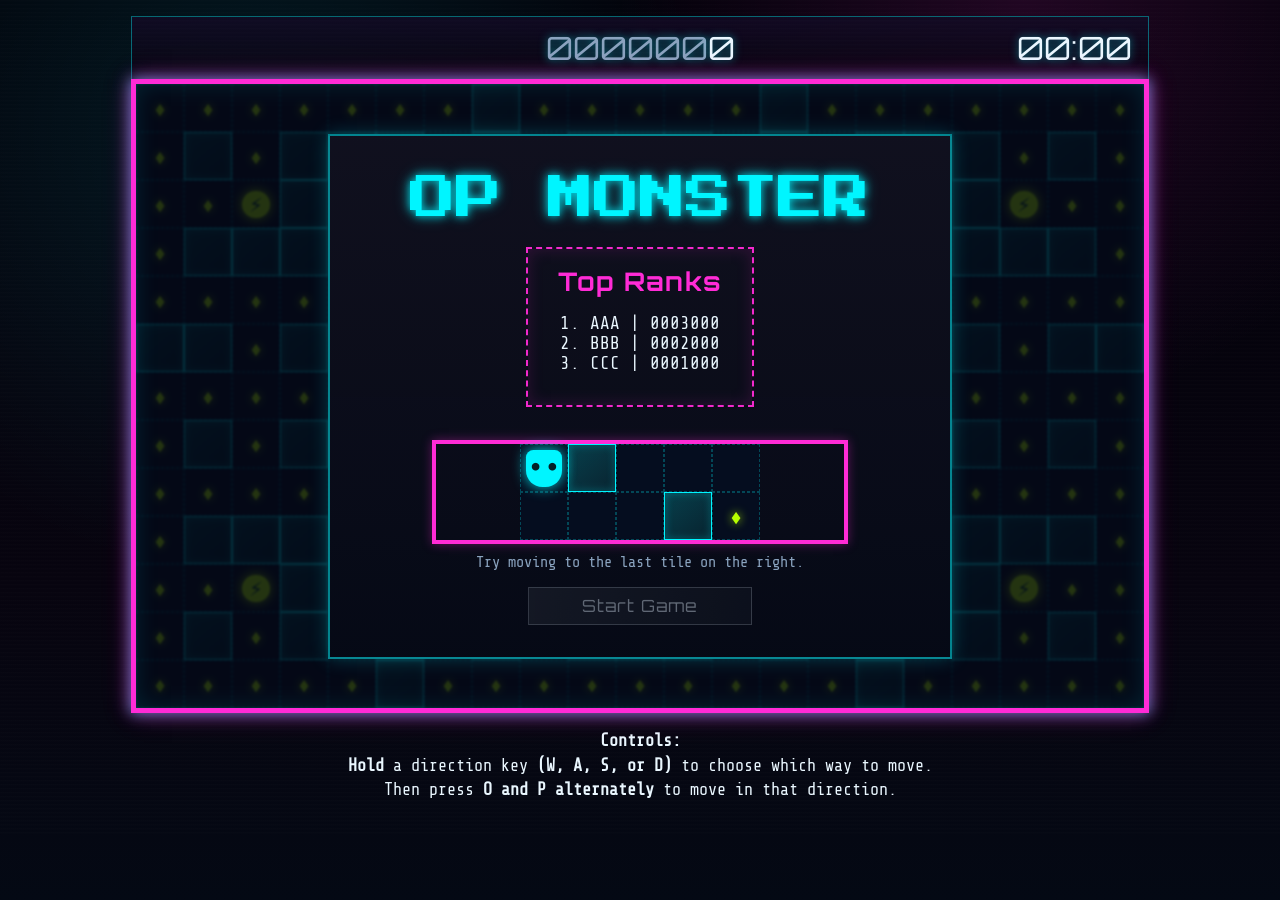
<file: index.html>
<!doctype html>
<html lang="en">
  <head>
    <meta charset="UTF-8" />
    <meta name="viewport" content="width=device-width, initial-scale=1.0" />
    <title>OP Monster</title>
    <link rel="icon" href="data:," />
    <link rel="preconnect" href="https://fonts.googleapis.com" />
    <link rel="preconnect" href="https://fonts.gstatic.com" crossorigin />
    <link
      href="https://fonts.googleapis.com/css2?family=Orbitron:wght@400;600;800&family=Press+Start+2P&family=Share+Tech+Mono&display=swap"
      rel="stylesheet"
    />
    <link rel="stylesheet" href="style.css" />
  </head>
  <body>
    <div id="game">
      <div id="game-hud">
        <div id="hud-player-health"></div>
        <div id="hud-player-score">
          <span class="hud-score-zero-prefix">0</span><span class="hud-score-current"></span>
        </div>
        <div id="hud-elapsed-game-time"><label>0:00</label></div>
      </div>
      <div id="maze"></div>
      <div id="game-foot">
        <b>Controls:</b>
        <br />
        <b>Hold</b> a direction key <b>(W, A, S, or D)</b> to choose which way to move.
        <br />
        Then press <b>O and P alternately</b> to move in that direction.
      </div>
      <div id="game-splash" class="is-hidden game-screen-show">
        <div id="game-splash-prompt" class="game-prompt">
          <div class="prompt-title">OP MONSTER</div>
          <div id="game-splash-leaderboard" class="leaderboard-group">
            <div class="prompt-sub-title">Top Ranks</div>
          </div>
          <div>
            <div id="onboarding-maze"></div>
            <div id="onboarding-instruction"></div>
          </div>
          <input type="button" id="game-start-button" class="ui-button" value="Start Game" />
        </div>
      </div>
      <div id="game-countdown" class="is-hidden">
        <div id="countdown-message"></div>
      </div>
      <div id="game-over" class="is-hidden">
        <div id="game-over-prompt" class="game-prompt">
          <div class="prompt-title">GAME OVER</div>
          <div id="game-over-leaderboard" class="leaderboard-group">
            <div class="prompt-sub-title">Top Ranks</div>
          </div>
          <div id="game-results">
            <div class="results-score-time"></div>
            <div id="leaderboard-initials" class="is-hidden">
              <div id="initials-maze"></div>
              <div>Press ENTER to submit</div>
            </div>
          </div>
          <input type="button" id="game-home-button" class="ui-button" value="Back to Menu" />
        </div>
      </div>
    </div>
  </body>
  <script src="mazeLevelData.js"></script>
  <script src="script.js"></script>
</html>
</file>
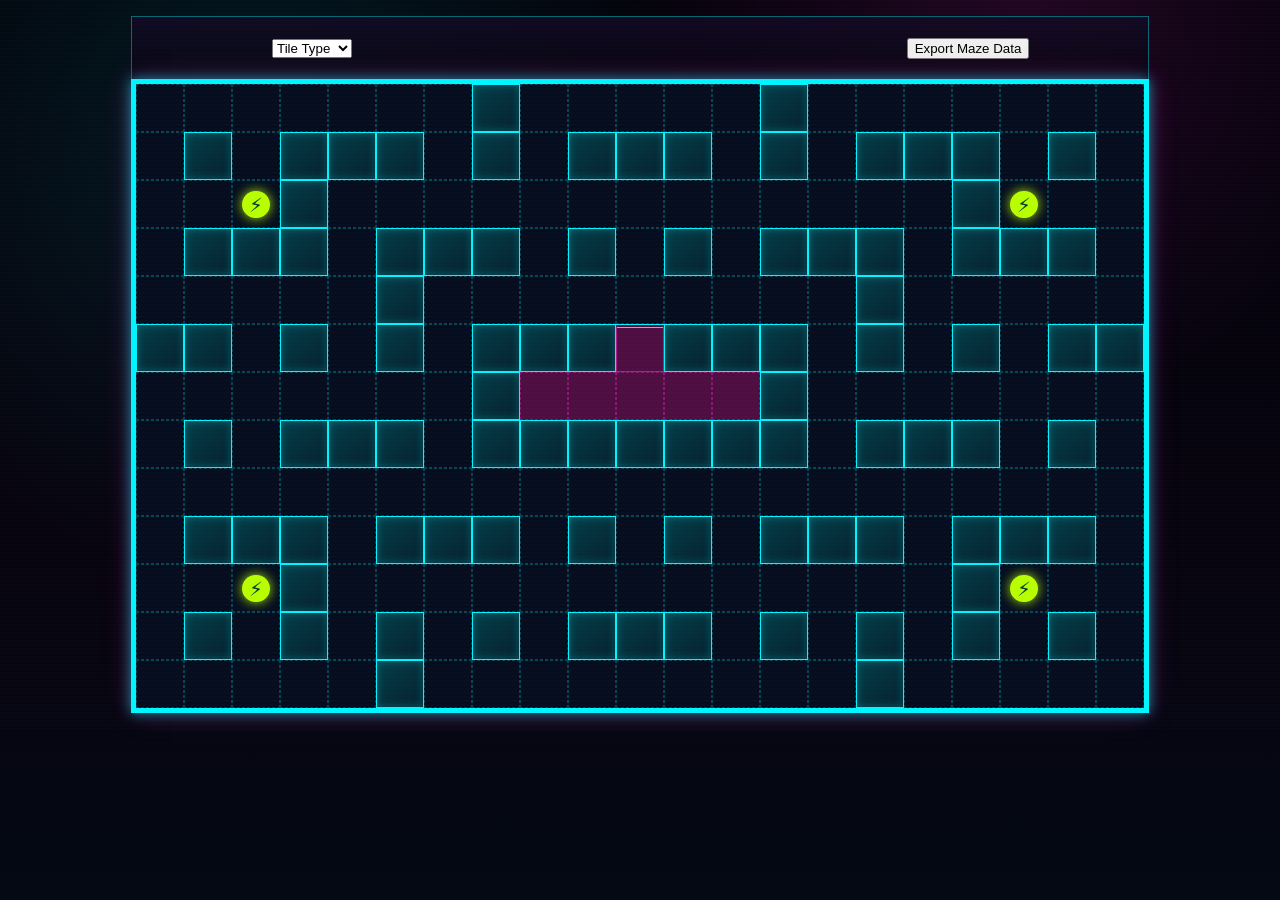
<file: level-design.html>
<!doctype html>
<html lang="en">
  <head>
    <meta charset="UTF-8" />
    <meta name="viewport" content="width=device-width, initial-scale=1.0" />
    <title>Level Design Tool</title>
    <link rel="stylesheet" href="style.css" />
    <link rel="stylesheet" href="toolOverrides.css" />
  </head>
  <body>
    <div id="game">
      <div id="game-hud">
        <select id="gameElement">
          <option value="tileType">Tile Type</option>
          <option value="power-up">Power-up</option>
        </select>
        <div></div>
        <input id="exportMazeData" type="button" value="Export Maze Data" />
      </div>
      <div id="maze"></div>
    </div>
  </body>
  <script src="mazeLevelData.js"></script>
  <script src="tool.js"></script>
</html>
</file>
<file: style.css>
:root {
  --bg-main: #07040f;
  --bg-surface: #120a24;
  --bg-panel: rgba(8, 12, 26, 0.92);
  --grid-line: #1b2c44;
  --neon-cyan: #00f5ff;
  --neon-magenta: #ff2bd6;
  --neon-lime: #b7ff00;
  --danger-red: #ff3b4a;
  --text-main: #eaf7ff;
  --text-muted: #8aa3bf;
}

body {
  margin: 0;
  min-height: 100vh;
  background:
    radial-gradient(circle at 20% 15%, rgba(0, 245, 255, 0.1), transparent 35%),
    radial-gradient(circle at 80% 0%, rgba(255, 43, 214, 0.12), transparent 30%),
    linear-gradient(180deg, #020109 0%, var(--bg-main) 65%, #040914 100%);
  color: var(--text-main);
  font-family: "Share Tech Mono", monospace;
}

.is-hidden {
  display: none;
}

#game {
  display: grid;
  justify-content: center;
  position: relative;
  isolation: isolate;
  padding: 1rem;
}

#game::before {
  content: "";
  position: absolute;
  inset: 0;
  pointer-events: none;
  z-index: 3;
  background-image: repeating-linear-gradient(
    to bottom,
    rgba(234, 247, 255, 0.05) 0,
    rgba(234, 247, 255, 0.05) 1px,
    transparent 2px,
    transparent 4px
  );
  opacity: 0.2;
}

#maze {
  display: grid;
  grid: repeat(13, 3rem) / repeat(21, 3rem);
  border: 0.35rem solid var(--neon-cyan);
  box-shadow:
    0 0 12px rgba(0, 245, 255, 0.55),
    0 0 26px rgba(255, 43, 214, 0.25);
  font-family: "Share Tech Mono", monospace;
  background-color: #050916;
  grid-area: 2 / 1;
  z-index: 1;
}

.maze-path {
  display: grid;
  background-color: #050d1f;
  border: 1px dashed rgba(0, 245, 255, 0.25);
}

.maze-path > * {
  grid-area: 1 / 1;
}

.maze-wall {
  background: linear-gradient(140deg, rgba(0, 245, 255, 0.22) 0%, rgba(0, 245, 255, 0.1) 100%);
  /* border: 1px solid rgba(0, 245, 255, 0.55); */
  border: 1px solid var(--neon-cyan);
  box-shadow:
    inset 0 0 8px rgba(0, 245, 255, 0.28),
    inset 0 0 2px rgba(0, 0, 0, 0.35);
}

.maze-tomb-space {
  display: grid;
  background-color: rgb(79, 14, 66);
  border: 1px dashed rgba(255, 43, 214, 0.35);
}

.maze-tomb-exit {
  background-color: rgb(79, 14, 66);
  border: 1px solid rgba(255, 43, 214, 0.55);
  border-top: 0.3rem double var(--neon-cyan);
}

.player-base {
  display: grid;
  grid-template-rows: 1fr;
  background-color: var(--neon-cyan);
  margin: 10%;
  border-radius: 20% 20% 45% 45%;
  padding: 0.1rem 0.1rem 0.5rem;
  grid-template-columns: 1fr 1fr;
  align-items: center;
  text-align: center;
  color: #032126;
  box-shadow: 0 0 14px rgba(0, 245, 255, 0.85);
  z-index: 999;
}

.player-recovery {
  background-color: rgba(0, 245, 255, 0.3);
  outline: 0.1rem dashed rgba(0, 245, 255, 0.72);
}

.player-eye {
  font-size: 0.8rem;
  padding: 0;
}

.player-dead {
  background-color: #6f7485;
}

.player-dead > * {
  font-size: 0.8rem !important;
}

.player-power-ghost-hunter {
  outline: 0.45rem double var(--neon-lime);
  background-color: var(--neon-cyan);
  box-shadow: 0 0 18px rgba(183, 255, 0, 0.95);
  z-index: 1001;
}

.ghost-base {
  display: grid;
  grid-template-rows: 1fr;
  background-color: var(--neon-magenta);
  outline: 2px solid var(--neon-cyan);
  margin: 5%;
  border-radius: 50% 50% 10% 10%;
  padding: 0.1rem 0.1rem 0.5rem;
  grid-template-columns: 1fr 1fr;
  align-items: center;
  text-align: center;
  color: #250926;
  box-shadow: 0 0 15px rgba(255, 43, 214, 0.82);
  z-index: 1000;
}

.ghost-eye {
  font-size: 1rem;
  padding: 0;
}

.eye-state-up {
  align-items: start;
}

.eye-state-down {
  align-items: end;
}

.eye-state-left {
  grid-template-columns: 0.6fr 1fr;
  text-align: start;
}

.eye-state-right {
  grid-template-columns: 1fr 0.6fr;
  text-align: end;
}

.collectible-gem {
  display: grid;
  color: var(--neon-lime);
  text-shadow: 0 0 10px rgba(183, 255, 0, 0.75);
  font-size: 1.4rem;
  justify-items: center;
  align-items: center;
}

.collectible-powerup {
  display: grid;
  background-color: var(--neon-lime);
  margin: 20%;
  border-radius: 50%;
  color: rgb(7, 63, 47);
  font-size: 1.4rem;
  justify-items: center;
  align-items: center;
  box-shadow: 0 0 12px rgba(183, 255, 0, 0.9);
  animation: powerup-pulse 1.2s ease-in-out infinite;
}

#game-hud {
  display: grid;
  grid-template-columns: repeat(3, 1fr);
  grid-template-rows: 3rem;
  justify-content: center;
  justify-items: center;
  align-items: center;
  padding: 0.45rem 1rem;
  border: 1px solid rgba(0, 245, 255, 0.4);
  border-bottom: none;
  background: linear-gradient(180deg, rgba(18, 10, 36, 0.88) 0%, rgba(7, 4, 15, 0.75) 100%);
  font-family: "Orbitron", sans-serif;
  font-size: clamp(1.4rem, 3.4vw, 2rem);
  color: var(--text-main);
  text-shadow: 0 0 9px rgba(0, 245, 255, 0.5);
}

#hud-player-health {
  justify-self: start;
  display: grid;
  grid: repeat(1, 2rem) / repeat(3, 2rem);
  gap: 1rem;
}

#hud-player-health .player-eye {
  font-size: 0.6rem;
}

#hud-elapsed-game-time {
  justify-self: end;
}

.hud-score-zero-prefix {
  color: var(--text-muted);
}

.game-screen-show {
  display: grid;
  grid: 39rem / 63rem;
  border: 0.35rem solid var(--neon-magenta);
  box-shadow:
    0 0 16px rgba(255, 43, 214, 0.55),
    inset 0 0 24px rgba(0, 245, 255, 0.12);
  background-color: rgba(4, 8, 21, 0.82);
  backdrop-filter: blur(1px);
  grid-area: 2 / 1;
  font-family: "Share Tech Mono", monospace;
  z-index: 2000;
}

.game-prompt {
  justify-self: center;
  align-self: center;
  display: flex;
  flex-direction: column;
  justify-content: space-between;
  align-items: center;
  row-gap: 1rem;
  background: linear-gradient(180deg, rgba(17, 16, 31, 0.95) 0%, rgba(6, 9, 21, 0.93) 100%), var(--bg-panel);
  border: 2px solid rgba(0, 245, 255, 0.52);
  box-shadow: 0 0 18px rgba(0, 245, 255, 0.22);
  color: var(--text-main);
  text-align: center;
  padding: 2rem 5rem;
}

.prompt-title {
  font-family: "Press Start 2P", cursive;
  font-size: clamp(1.8rem, 5vw, 2.9rem);
  line-height: 1.35;
  color: var(--neon-cyan);
  text-shadow:
    0 0 8px rgba(0, 245, 255, 0.85),
    0 0 16px rgba(0, 245, 255, 0.4);
}

.leaderboard-group {
  border: 0.14rem dashed rgba(255, 43, 214, 0.95);
  box-shadow: inset 0 0 16px rgba(255, 43, 214, 0.15);
  padding: 1rem;
  margin-bottom: 0.5rem;
}

.prompt-sub-title {
  font-family: "Orbitron", sans-serif;
  font-size: clamp(1.2rem, 3.5vw, 1.6rem);
  font-weight: 700;
  letter-spacing: 0.08rem;
  color: var(--neon-magenta);
}

.leaderboard-list {
  padding: 1rem;
  font-size: clamp(0.95rem, 2.2vw, 1.1rem);
}

.game-countdown-show {
  display: grid;
  justify-content: center;
  align-items: center;
  border: 0.35rem solid var(--neon-cyan);
  background-color: rgba(4, 8, 20, 0.55);
  grid-area: 2 / 1;
  font-family: "Press Start 2P", cursive;
  font-size: clamp(4rem, 16vw, 8.5rem);
  font-weight: 900;
  color: var(--neon-magenta);
  text-shadow:
    0 0 12px rgba(255, 43, 214, 0.85),
    0 0 20px rgba(255, 43, 214, 0.45);
  z-index: 1100;
}

#game-foot {
  font-family: "Share Tech Mono", monospace;
  font-size: clamp(0.9rem, 2.2vw, 1.05rem);
  color: var(--text-main);
  text-align: center;
  line-height: 1.45;
  padding: 1rem;
}

.count-animation {
  animation: countdown-fade 1s ease-in forwards;
}

@keyframes countdown-fade {
  0% {
    transform: scale(3);
    opacity: 0;
  }
  5% {
    opacity: 1;
  }
  15% {
    transform: scale(1);
    opacity: 1;
  }
  100% {
    transform: scale(0.95);
    opacity: 0.6;
  }
}

.results-score-time {
  font-size: clamp(1rem, 2.4vw, 1.2rem);
  color: var(--neon-lime);
  text-shadow: 0 0 8px rgba(183, 255, 0, 0.45);
}

#initials-maze {
  justify-self: center;
  display: grid;
  justify-content: center;
  grid: 3rem auto / repeat(3, 3rem);
  border: 0.3rem solid var(--neon-cyan);
  box-shadow: 0 0 10px rgba(0, 245, 255, 0.4);
  font-family: "Share Tech Mono", monospace;
  margin-top: 0.6rem;
  margin-bottom: 0.6rem;
}

.initials-char {
  align-self: center;
  display: grid;
  justify-content: center;
  align-items: center;
  color: var(--text-main);
  font-size: 2rem;
  font-weight: 700;
}

#game-results {
  margin-bottom: 1rem;
}

#onboarding-maze {
  justify-self: center;
  display: grid;
  justify-content: center;
  grid: repeat(2, 3rem) / repeat(5, 3rem);
  border: 0.3rem solid var(--neon-magenta);
  box-shadow: 0 0 10px rgba(255, 43, 214, 0.35);
  font-family: "Share Tech Mono", monospace;
  margin-top: 0.6rem;
  margin-bottom: 0.6rem;
}

#onboarding-instruction {
  width: 26rem;
  color: var(--text-muted);
  font-size: 0.95rem;
}

.ui-button {
  width: 14rem;
  height: 2.35rem;
  border: 1px solid var(--neon-cyan);
  background: linear-gradient(90deg, rgba(0, 245, 255, 0.12), rgba(255, 43, 214, 0.16));
  color: var(--text-main);
  font-family: "Orbitron", sans-serif;
  font-size: clamp(0.9rem, 2.2vw, 1.05rem);
  letter-spacing: 0.05rem;
  cursor: pointer;
  transition:
    transform 160ms ease,
    box-shadow 160ms ease,
    border-color 160ms ease;
}

.ui-button:hover {
  transform: translateY(-1px);
  border-color: var(--neon-magenta);
  box-shadow:
    0 0 10px rgba(0, 245, 255, 0.35),
    0 0 14px rgba(255, 43, 214, 0.35);
}

.ui-button:active {
  transform: translateY(0);
}

.ui-button:disabled,
#game-start-button:disabled {
  cursor: not-allowed;
  color: var(--text-muted);
  border-color: rgba(138, 163, 191, 0.45);
  background: linear-gradient(90deg, rgba(138, 163, 191, 0.15), rgba(45, 58, 82, 0.22));
  box-shadow: none;
  opacity: 0.62;
  transform: none;
  filter: saturate(0.45);
}

.ui-button:disabled:hover,
#game-start-button:disabled:hover {
  transform: none;
  border-color: rgba(138, 163, 191, 0.45);
  box-shadow: none;
}

@keyframes powerup-pulse {
  0% {
    transform: scale(1);
    box-shadow: 0 0 8px rgba(183, 255, 0, 0.7);
  }
  50% {
    transform: scale(1.08);
    box-shadow: 0 0 16px rgba(183, 255, 0, 0.95);
  }
  100% {
    transform: scale(1);
    box-shadow: 0 0 8px rgba(183, 255, 0, 0.7);
  }
}
</file>
<file: toolOverrides.css>
.collectible-powerup {
  pointer-events: none;
}
</file>
